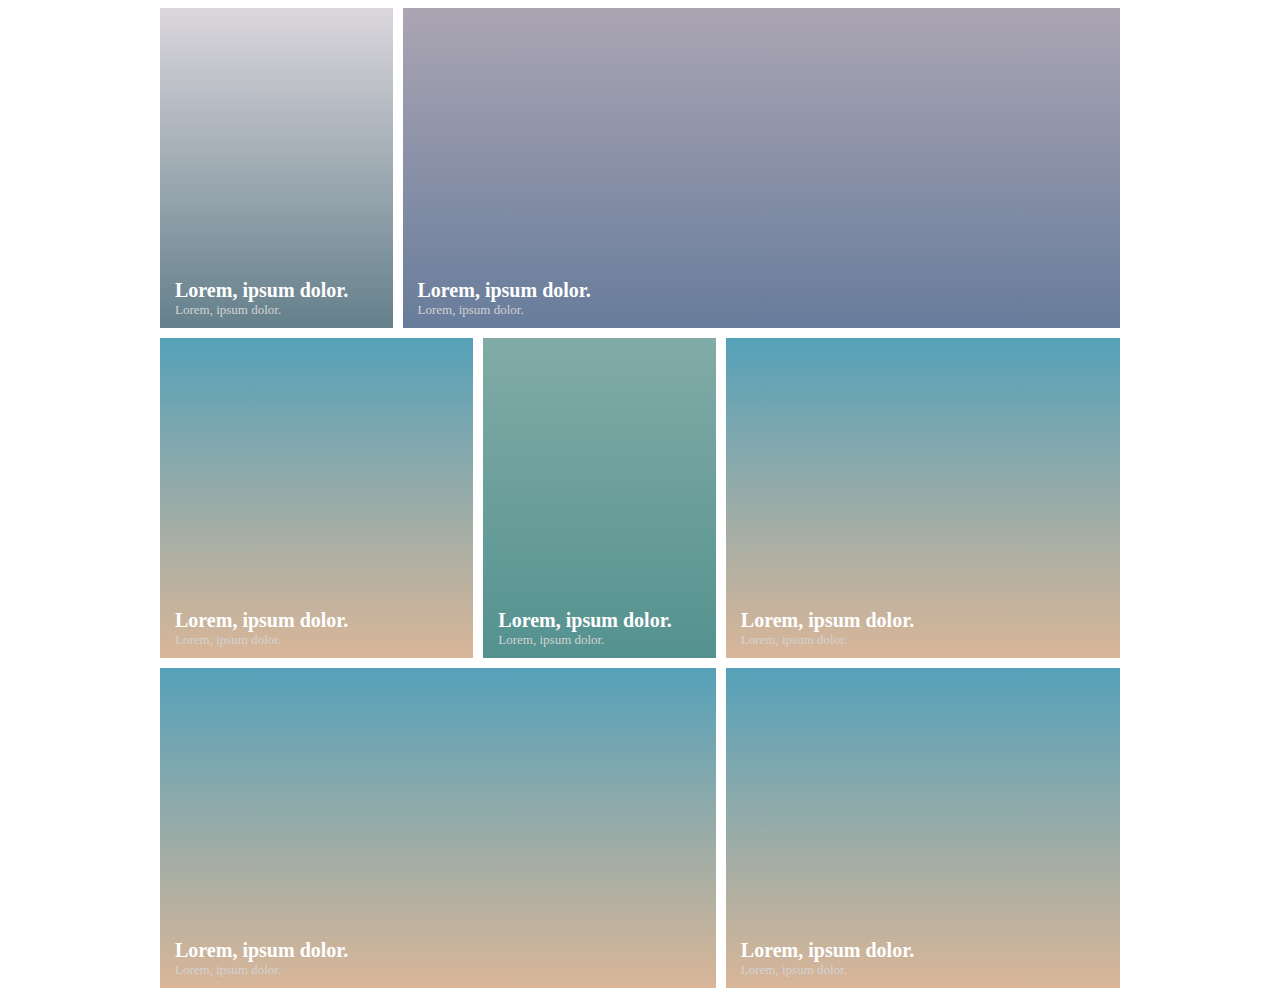
<file: 01/index.html>
<!DOCTYPE html>
<html lang="en">
<head>
    <meta charset="UTF-8">
    <meta name="viewport" content="width=device-width, initial-scale=1.0">
    <meta http-equiv="X-UA-Compatible" content="ie=edge">
    <link rel="stylesheet" href="style.css">
    <title>Document</title>
</head>
<body>
    <div id="container">
        <div class="sogol1">
            <div class="text">
                <h2>Lorem, ipsum dolor.</h2>
                <p>Lorem, ipsum dolor.</p>
            </div>
        </div>
        <div class="sogol2">
            <div class="text">
                <h2>Lorem, ipsum dolor.</h2>
                <p>Lorem, ipsum dolor.</p>
            </div>
        </div>
        <div class="sogol3">
            <div class="text">
                <h2>Lorem, ipsum dolor.</h2>
                <p>Lorem, ipsum dolor.</p>
            </div>
        </div>
        <div class="sogol4">
            <div class="text">
                <h2>Lorem, ipsum dolor.</h2>
                <p>Lorem, ipsum dolor.</p>
            </div>
        </div>
        <div class="sogol5">
            <div class="text">
                <h2>Lorem, ipsum dolor.</h2>
                <p>Lorem, ipsum dolor.</p>
            </div>
        </div>
        <div class="sogol6">
            <div class="text">
                <h2>Lorem, ipsum dolor.</h2>
                <p>Lorem, ipsum dolor.</p>
            </div>
        </div>
        <div class="sogol7">
            <div class="text">
                <h2>Lorem, ipsum dolor.</h2>
                <p>Lorem, ipsum dolor.</p>
            </div>
        </div>
    </div>
</body>
</html>
</file>
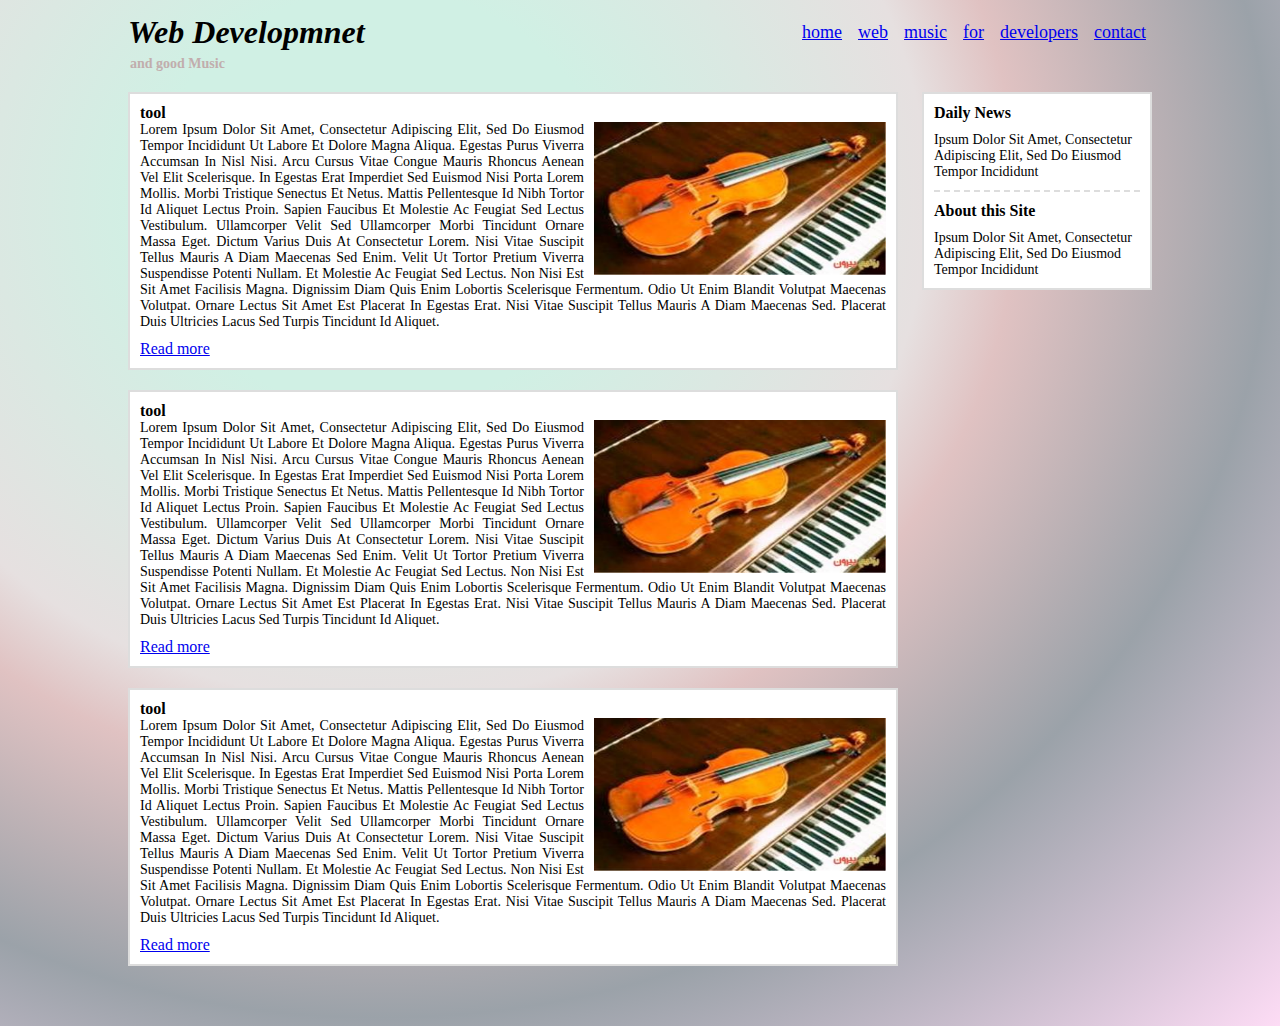
<file: 02/index.html>
<!doctype html>
<html>
<head>
<meta charset="utf-8">
<title>Untitled Document</title>
<link rel="stylesheet" href="style.css">
</head>
<body>
	<main class="main">
		<header id="header">
			<div class="title">
				<h1>Web Developmnet</h1>
				<h2>and good Music</h2>
			</div>
			<nav id="menu">
				<ul>
					<li><a href="#">home</a></li>
					<li><a href="#">web</a></li>
					<li><a href="#">music</a></li>
					<li><a href="#">for</a></li>
					<li><a href="#">developers</a></li>
					<li><a href="#">contact</a></li>
				</ul>
			</nav>
		</header>
		<section id="website">
			<div class="content">
				<article class="post">
					<h2>tool</h2>
					<img src="img/img1.jfif">
					<div class="matn">
					Lorem ipsum dolor sit amet, consectetur adipiscing elit, sed do eiusmod tempor incididunt ut labore et dolore magna aliqua. Egestas purus viverra accumsan in nisl nisi. Arcu cursus vitae congue mauris rhoncus aenean vel elit scelerisque. In egestas erat imperdiet sed euismod nisi porta lorem mollis. Morbi tristique senectus et netus. Mattis pellentesque id nibh tortor id aliquet lectus proin. Sapien faucibus et molestie ac feugiat sed lectus vestibulum. Ullamcorper velit sed ullamcorper morbi tincidunt ornare massa eget. Dictum varius duis at consectetur lorem. Nisi vitae suscipit tellus mauris a diam maecenas sed enim. Velit ut tortor pretium viverra suspendisse potenti nullam. Et molestie ac feugiat sed lectus. Non nisi est sit amet facilisis magna. Dignissim diam quis enim lobortis scelerisque fermentum. Odio ut enim blandit volutpat maecenas volutpat. Ornare lectus sit amet est placerat in egestas erat. Nisi vitae suscipit tellus mauris a diam maecenas sed. Placerat duis ultricies lacus sed turpis tincidunt id aliquet. 
					</div>
					<a class="remeber" href="#">Read more</a>
				</article>
				<article class="post">
					<h2>tool</h2>
					<img src="img/img1.jfif">
					<div class="matn">
					Lorem ipsum dolor sit amet, consectetur adipiscing elit, sed do eiusmod tempor incididunt ut labore et dolore magna aliqua. Egestas purus viverra accumsan in nisl nisi. Arcu cursus vitae congue mauris rhoncus aenean vel elit scelerisque. In egestas erat imperdiet sed euismod nisi porta lorem mollis. Morbi tristique senectus et netus. Mattis pellentesque id nibh tortor id aliquet lectus proin. Sapien faucibus et molestie ac feugiat sed lectus vestibulum. Ullamcorper velit sed ullamcorper morbi tincidunt ornare massa eget. Dictum varius duis at consectetur lorem. Nisi vitae suscipit tellus mauris a diam maecenas sed enim. Velit ut tortor pretium viverra suspendisse potenti nullam. Et molestie ac feugiat sed lectus. Non nisi est sit amet facilisis magna. Dignissim diam quis enim lobortis scelerisque fermentum. Odio ut enim blandit volutpat maecenas volutpat. Ornare lectus sit amet est placerat in egestas erat. Nisi vitae suscipit tellus mauris a diam maecenas sed. Placerat duis ultricies lacus sed turpis tincidunt id aliquet. 
					</div>
					<a class="remeber" href="#">Read more</a>
				</article>
				<article class="post">
					<h2>tool</h2>
					<img src="img/img1.jfif">
					<div class="matn">
					Lorem ipsum dolor sit amet, consectetur adipiscing elit, sed do eiusmod tempor incididunt ut labore et dolore magna aliqua. Egestas purus viverra accumsan in nisl nisi. Arcu cursus vitae congue mauris rhoncus aenean vel elit scelerisque. In egestas erat imperdiet sed euismod nisi porta lorem mollis. Morbi tristique senectus et netus. Mattis pellentesque id nibh tortor id aliquet lectus proin. Sapien faucibus et molestie ac feugiat sed lectus vestibulum. Ullamcorper velit sed ullamcorper morbi tincidunt ornare massa eget. Dictum varius duis at consectetur lorem. Nisi vitae suscipit tellus mauris a diam maecenas sed enim. Velit ut tortor pretium viverra suspendisse potenti nullam. Et molestie ac feugiat sed lectus. Non nisi est sit amet facilisis magna. Dignissim diam quis enim lobortis scelerisque fermentum. Odio ut enim blandit volutpat maecenas volutpat. Ornare lectus sit amet est placerat in egestas erat. Nisi vitae suscipit tellus mauris a diam maecenas sed. Placerat duis ultricies lacus sed turpis tincidunt id aliquet. 
					</div>
					<a class="remeber" href="#">Read more</a>
				</article>
			</div>
			<div class="sidebar">
				<aside class="side">
					<h2>Daily News</h2>
					<p>Ipsum Dolor Sit Amet, Consectetur Adipiscing Elit, Sed Do Eiusmod Tempor Incididunt</p>
				</aside>
				<aside class="side">
					<h2>About this Site</h2>
					<p>Ipsum Dolor Sit Amet, Consectetur Adipiscing Elit, Sed Do Eiusmod Tempor Incididunt</p>
				</aside>
			</div>
		</section>
	</main>
</body>
</html>
</file>
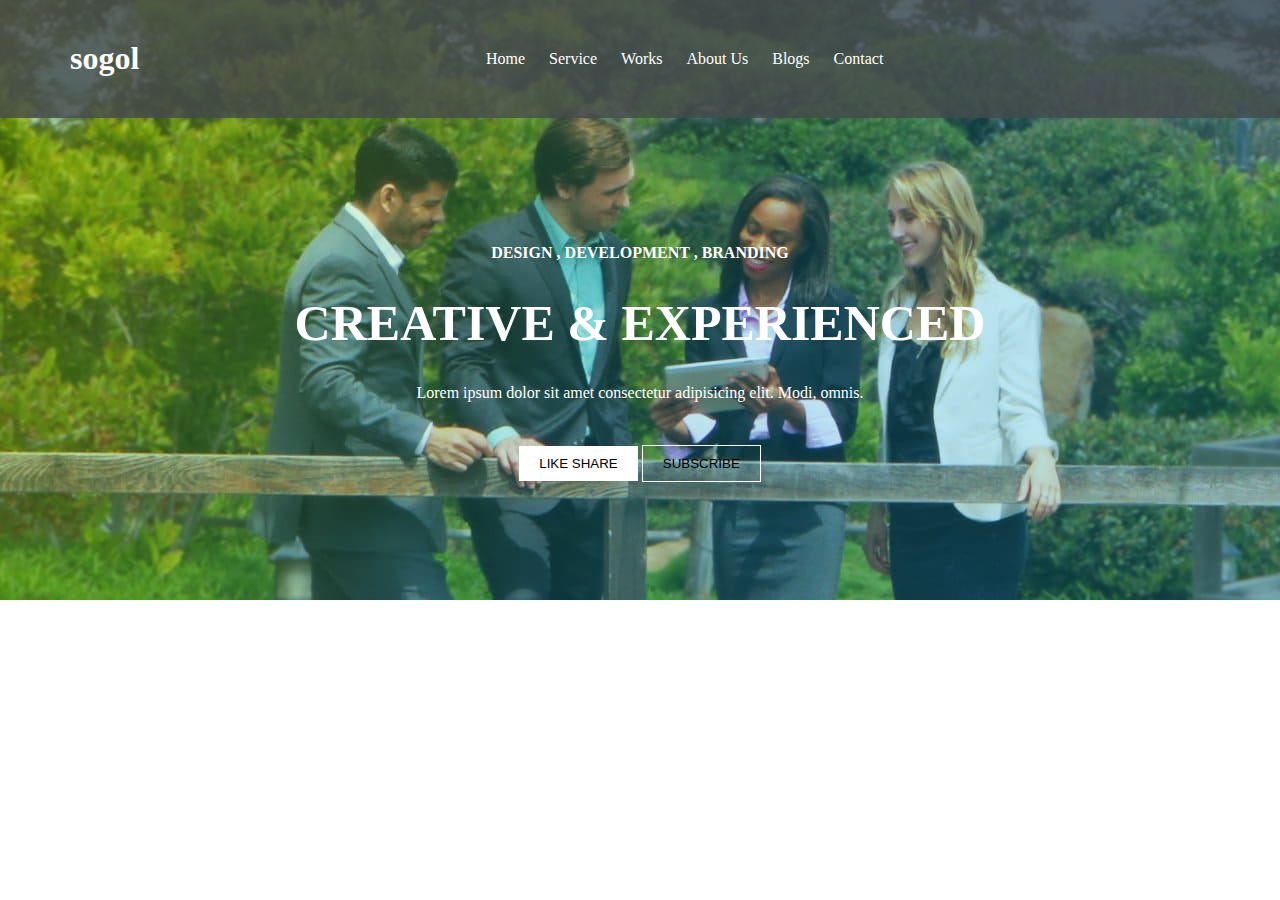
<file: 03/index.html>
<!DOCTYPE html>
<html lang="en">
<head>
    <meta charset="UTF-8">
    <meta name="viewport" content="width=device-width, initial-scale=1.0">
    <meta http-equiv="X-UA-Compatible" content="ie=edge">
    <link rel="stylesheet" href="./style.css">
    <!-- Latest compiled and minified CSS
    <link rel="stylesheet" href="https://maxcdn.bootstrapcdn.com/bootstrap/3.4.0/css/bootstrap.min.css">
    jQuery library
    <script src="https://ajax.googleapis.com/ajax/libs/jquery/3.3.1/jquery.min.js"></script>
    Latest compiled JavaScript
    <script src="https://maxcdn.bootstrapcdn.com/bootstrap/3.4.0/js/bootstrap.min.js"></script> 
    <title>Document</title> -->
</head>
<body>
    <header>
        <div class="container">
            <div class="bg">
                <div class="brand">
                    <h1>sogol</h1>
                </div>
                <nav>
                    <ul>
                        <li><a href="#">Home</a></li>
                        <li><a href="#">Service</a></li>
                        <li><a href="#">Works</a></li>
                        <li><a href="#">About Us</a></li>
                        <li><a href="#">Blogs</a></li>
                        <li><a href="#">Contact</a></li>
                    </ul>
                </nav>
            </div>
        </div>
        <div class="main">
            <strong>DESIGN , DEVELOPMENT , BRANDING</strong>
            <h1>CREATIVE & EXPERIENCED</h1>
            <p>Lorem ipsum dolor sit amet consectetur adipisicing elit. Modi, omnis.</p>
            <button class="left"><a href="#">LIKE SHARE</a></button>
            <button class="right"><a href="#">SUBSCRIBE</a></button>
        </div>
    </header>
</body>
</html>
</file>
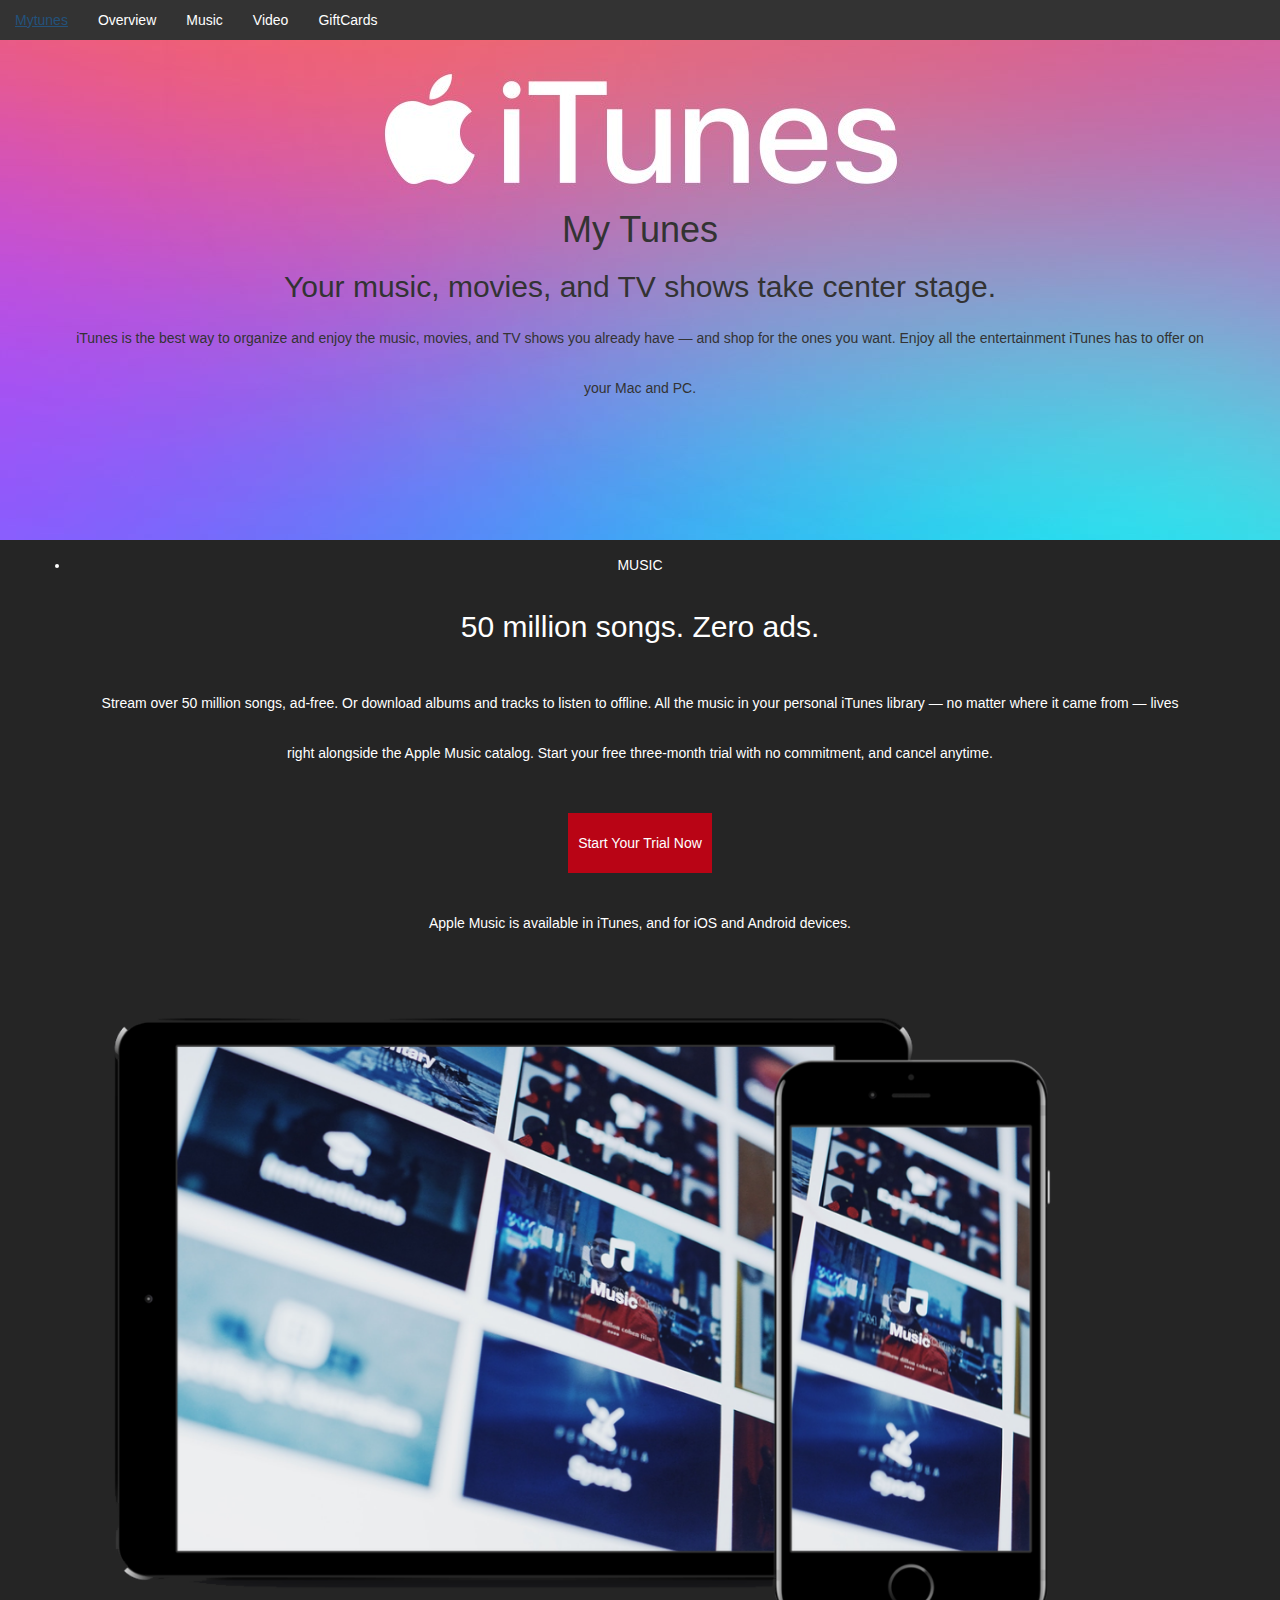
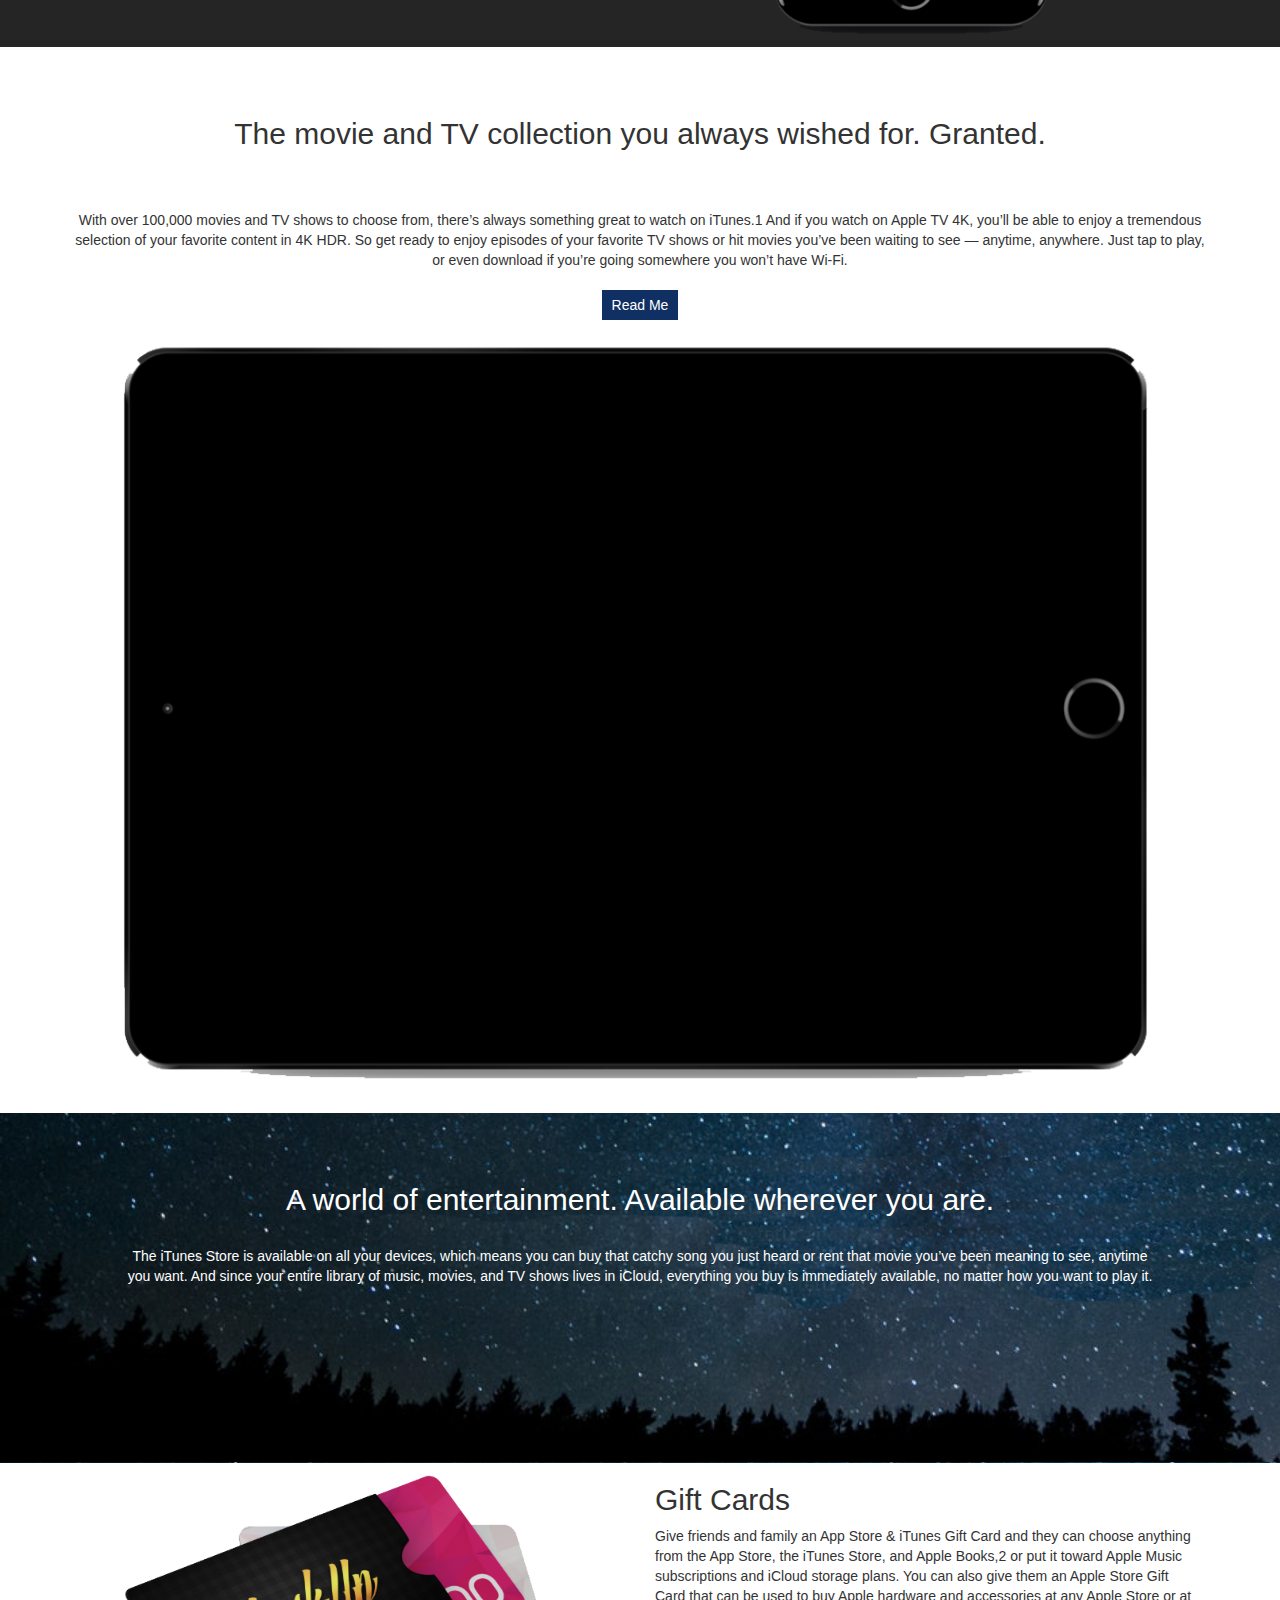
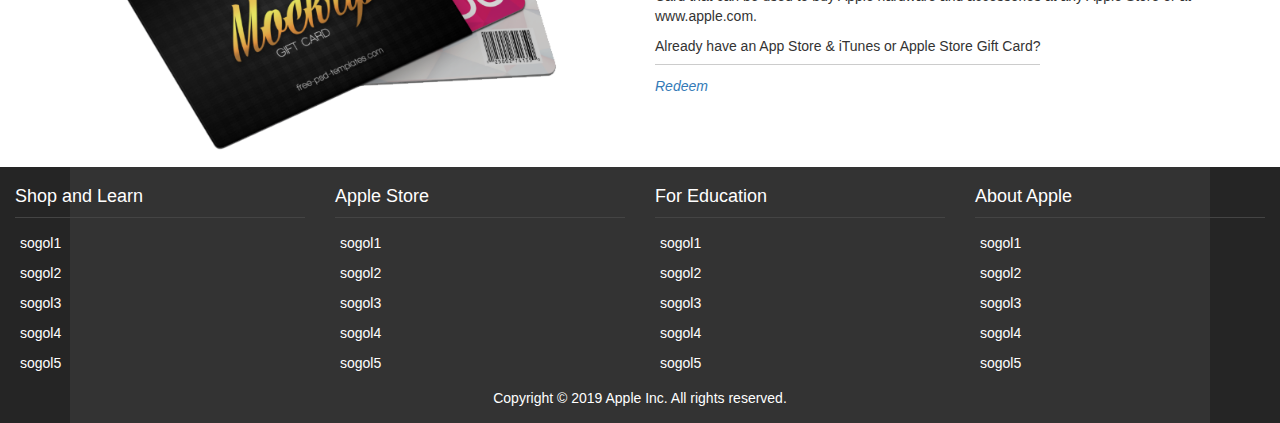
<file: 04/index.html>
<!DOCTYPE html>
<html lang="en">
<head>
    <meta charset="UTF-8">
    <meta name="viewport" content="width=device-width, initial-scale=1.0">
    <meta http-equiv="X-UA-Compatible" content="ie=edge">
    <link rel="stylesheet" href="https://use.fontawesome.com/releases/v5.7.2/css/all.css" integrity="sha384-fnmOCqbTlWIlj8LyTjo7mOUStjsKC4pOpQbqyi7RrhN7udi9RwhKkMHpvLbHG9Sr" crossorigin="anonymous">
    <link rel="stylesheet" href="./style.css">
     <!-- Latest compiled and minified CSS -->
    <link rel="stylesheet" href="https://maxcdn.bootstrapcdn.com/bootstrap/3.4.0/css/bootstrap.min.css">
    <!-- jQuery library -->
    <script src="https://ajax.googleapis.com/ajax/libs/jquery/3.3.1/jquery.min.js"></script>
    <!-- Latest compiled JavaScript -->
    <script src="https://maxcdn.bootstrapcdn.com/bootstrap/3.4.0/js/bootstrap.min.js"></script> 
    <title>Document</title>
</head>
<body>
    <header>
        <nav>
            <ul class="resnavmenu">
                <li><a href="#">Mytunes</a></li>
                <li><a href="#">Overview</a></li>
                <li><a href="#">Music</a></li>
                <li><a href="#">Video</a></li>
                <li><a href="#">GiftCards</a></li>
            </ul>
        </nav>
        <div class="head">
            <div class="container">
                <h1>My Tunes</h1>
                <h2>Your music, movies, and TV shows take center stage.</h2>
                <p>iTunes is the best way to organize and enjoy the music, movies, and TV shows you already have — and shop for the ones you want. Enjoy all the entertainment iTunes has to offer on your Mac and PC.</p>
            </div>
        </div>
    </header>
    <main>
        <section>
            <div class="music">
                <div class="container">
                    <li class="fas fa-music">MUSIC</li>
                    <h2>50 million songs. Zero ads.</h2>
                    <p>Stream over 50 million songs, ad-free. Or download albums and tracks to listen to offline. All the music in your personal iTunes library — no matter where it came from — lives right alongside the Apple Music catalog. Start your free three-month trial with no commitment, and cancel anytime.</p>
                    <button>Start Your Trial Now</button>
                    <p>Apple Music is available in iTunes, and for iOS and Android devices.</p>
                    <img class="img-responsive" src="./images/b.png" alt="apple"/>
                </div>
            </div>
        </section>
        <section>
            <div class="movie">
                <div class="container">
                    <h2>The movie and TV collection you always wished for. Granted.</h2>
                    <p>With over 100,000 movies and TV shows to choose from, there’s always something great to watch on iTunes.1 And if you watch on Apple TV 4K, you’ll be able to enjoy a tremendous selection of your favorite content in 4K HDR. So get ready to enjoy episodes of your favorite TV shows or hit movies you’ve been waiting to see — anytime, anywhere. Just tap to play, or even download if you’re going somewhere you won’t have Wi-Fi.</p>
                    <button>Read Me</button>
                    <img  class="img-responsive" src="./images/c.png" alt="apple"/>
                </div>
            </div>
        </section>
        <section>
            <div class="world">
               <div class="container">
                <h2>A world of entertainment. Available wherever you are.</h2>
                <p>The iTunes Store is available on all your devices, which means you can buy that catchy song you just heard or rent that movie you’ve been meaning to see, anytime you want. And since your entire library of music, movies, and TV shows lives in iCloud, everything you buy is immediately available, no matter how you want to play it.</p>
               </div>
            </div>
        </section>
        <section>
            <div class="cart">
                <div class="container">
                    <div class="col-sm-6">
                        <img src="./images/e.png" alt="cart" style="width: 90%;"/>
                    </div>
                    <div class="col-sm-6">
                        <h2>Gift Cards</h2>
                        <p>Give friends and family an App Store & iTunes Gift Card and they can choose anything from the App Store, the iTunes Store, and Apple Books,2 or put it toward Apple Music subscriptions and iCloud storage plans. You can also give them an Apple Store Gift Card that can be used to buy Apple hardware and accessories at any Apple Store or at www.apple.com.</p>
                        <span>Already have an App Store & iTunes or Apple Store Gift Card?</span><br><br>
                        <i class="fas fa-angle-right"><a href="#">Redeem</a></i>
                    </div>
                </div>
            </div>
        </section>
    </main>
    <footer class="footer">
        <div class="raw">
                <div class="col-sm-3">
                        <h4>Shop and Learn</h4>
                        <ul>
                            <li><a href="#">sogol1</a></li>
                            <li><a href="#">sogol2</a></li>
                            <li><a href="#">sogol3</a></li>
                            <li><a href="#">sogol4</a></li>
                            <li><a href="#">sogol5</a></li>
                        </ul>
                    </div>
                    <div class="col-sm-3">
                        <h4>Apple Store</h4>
                        <ul>
                            <li><a href="#">sogol1</a></li>
                            <li><a href="#">sogol2</a></li>
                            <li><a href="#">sogol3</a></li>
                            <li><a href="#">sogol4</a></li>
                            <li><a href="#">sogol5</a></li>
                        </ul>
                    </div>
                    <div class="col-sm-3">
                        <h4>For Education</h4>
                        <ul>
                            <li><a href="#">sogol1</a></li>
                            <li><a href="#">sogol2</a></li>
                            <li><a href="#">sogol3</a></li>
                            <li><a href="#">sogol4</a></li>
                            <li><a href="#">sogol5</a></li>
                        </ul>
                    </div>
                    <div class="col-sm-3">
                        <h4>About Apple</h4>
                        <ul>
                            <li><a href="#">sogol1</a></li>
                            <li><a href="#">sogol2</a></li>
                            <li><a href="#">sogol3</a></li>
                            <li><a href="#">sogol4</a></li>
                            <li><a href="#">sogol5</a></li>
                        </ul>
                    </div>
                    
        </div>
        <div class="container">
                <div class="copyright">
                    <span>Copyright © 2019 Apple Inc. All rights reserved.</span>
                </div>
        </div>
        
        
    </footer>
</body>
</html>
</file>
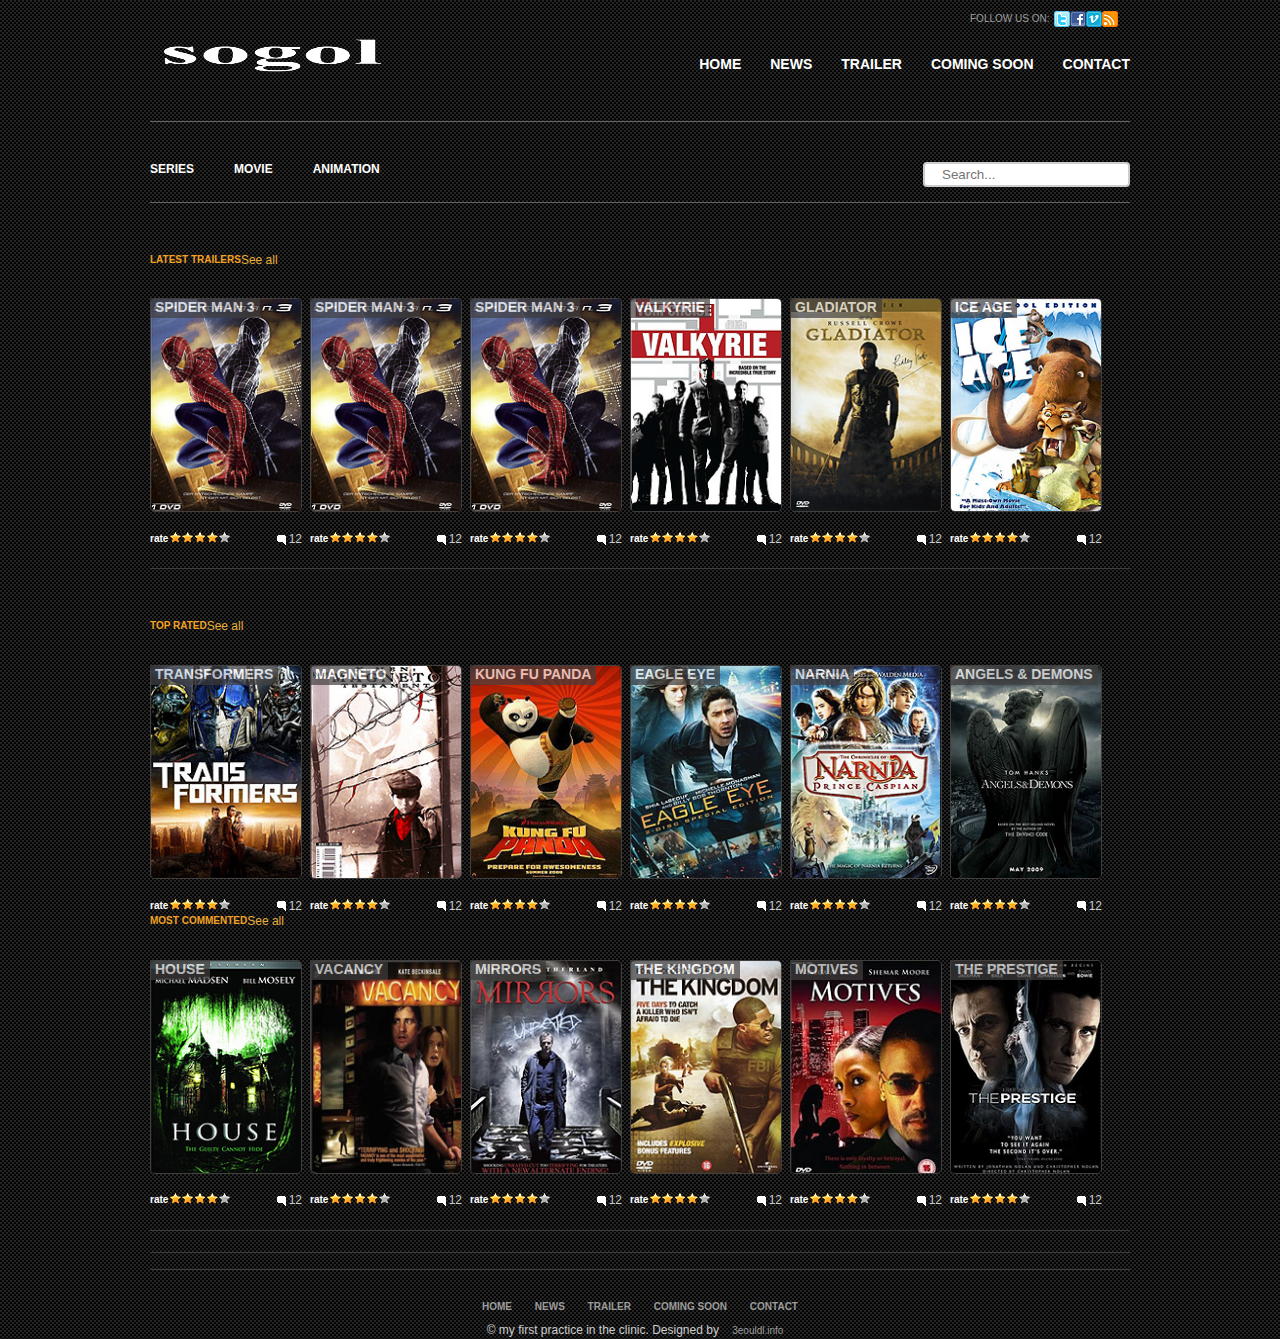
<file: another-practice/index.html>
<!DOCTYPE html>
<html lang="en" dir="ltr">
<head>
	<title>Design By sogol</title>
	<meta charset="utf-8">
	<link rel="stylesheet" href="css/style.css" type="text/css" media="all" />
	<meta name="viewport" content="width=device-width, initial-scale=1">
</head>
<body>
<!-- Shell -->
	<!-- Header -->
	<header id="header">
					<a href="http://3eouldl.info" target="_blank"><img class="fa-film" src="css/images/logo.png" alt="sogol"></a>
		<div class="social">
			<span>FOLLOW US ON:</span>
			<ul>
			    <li><a class="twitter" href="#">tw</a></li>
			    <li><a class="facebook" href="#">fb</a></li>
			    <li><a class="vimeo" href="#">vimeo</a></li>
			    <li><a class="rss" href="#">rss</a></li>
			</ul>
		</div>
		
		<!-- Navigation -->
		<nav id="navigation">
			<ul>
			    <li><a class="active" href="#">HOME</a></li>
			    <li><a href="#">NEWS</a></li>
			    <li><a href="#">TRAILER</a></li>
			    <li><a href="#">COMING SOON</a></li>
			    <li><a href="#">CONTACT</a></li>
			</ul>
		</nav>
		<!-- end Navigation -->
		
		<!-- Sub-menu -->
		<nav id="sub-navigation">
				<ul>
					<li><a href="#">SERIES</a></li>
					<li><a href="#">MOVIE</a></li>
					<li><a href="#">ANIMATION</a></li>
				</ul>
				<div id="search">
					<form>
					  <input type="text" name="search" placeholder="Search...">
					</form>
				</div>
			</nav>
		<!-- end Sub-Menu -->
		
	</header>
	<!-- end Header -->
	
	<!-- Main -->
	<main id="main">
		<!-- Content -->
		<article id="content">

			<!-- Box -->
			<section class="box">
				<div class="head">
					<h2>LATEST TRAILERS</h2>
					<p class="text-right"><a href="#">See all</a></p>
				</div>

				<!-- Movie -->
				<section class="movie">
						<div class="movie-image">
							<a href="#"><span class="play "><span class="name">SPIDER MAN 3</span></span><img src="css/images/movie3.jpg" alt="movie" /></a>
						</div>
						<div class="rating">
							<p>rate</p>
							<div class="stars">
								<div class="stars-in">
									
								</div>
							</div>
							<span class="comments">12</span>
						</div>
				</section>
				<!-- end Movie -->
				
				<!-- Movie -->
				<section class="movie">
						<div class="movie-image">
							<a href="#"><span class="play "><span class="name">SPIDER MAN 3</span></span><img src="css/images/movie3.jpg" alt="movie" /></a>
						</div>
						<div class="rating">
							<p>rate</p>
							<div class="stars">
								<div class="stars-in">
									
								</div>
							</div>
							<span class="comments">12</span>
						</div>
				</section>
				<!-- end Movie -->
				
				<!-- Movie -->
				<section class="movie">
					<div class="movie-image">
						<a href="#"><span class="play "><span class="name">SPIDER MAN 3</span></span><img src="css/images/movie3.jpg" alt="movie" /></a>
					</div>
					<div class="rating">
						<p>rate</p>
						<div class="stars">
							<div class="stars-in">
								
							</div>
						</div>
						<span class="comments">12</span>
					</div>
				</section>
				<!-- end Movie -->
				
				<!-- Movie -->
				<section class="movie">
					<div class="movie-image">
						<a href="#"><span class="play"><span class="name">VALKYRIE</span></span><img src="css/images/movie4.jpg" alt="movie" /></a>
					</div>
					<div class="rating">
						<p>rate</p>
						<div class="stars">
							<div class="stars-in">
								
							</div>
						</div>
						<span class="comments">12</span>
					</div>
				</section>
				<!-- end Movie -->
				
				<!-- Movie -->
				<section class="movie">
					<div class="movie-image">
						<a href="#"><span class="play"><span class="name">GLADIATOR</span></span><img src="css/images/movie5.jpg" alt="movie" /></a>
					</div>
					<div class="rating">
						<p>rate</p>
						<div class="stars">
							<div class="stars-in">
								
							</div>
						</div>
						<span class="comments">12</span>
					</div>
				</section>
				<!-- end Movie -->
				
				<!-- Movie -->
				<section class="movie last">
					<div class="movie-image">
						<a href="#"><span class="play"><span class="name">ICE AGE</span></span><img src="css/images/movie6.jpg" alt="movie" /></a>
					</div>
					<div class="rating">
						<p>rate</p>
						<div class="stars">
							<div class="stars-in">
								
							</div>
						</div>
						<span class="comments">12</span>
					</div>
				</section>
				<!-- end Movie -->
				<br>
			</section>
			<!-- end Box -->
			
			<!-- Box -->
			<section class="box">
				<div class="head">
					<h2>TOP RATED</h2>
					<p class="text-right"><a href="#">See all</a></p>
				</div>

				<!-- Movie -->
				<section class="movie">
					<div class="movie-image">
						<a href="#"><span class="play"><span class="name">TRANSFORMERS</span></span><img src="css/images/movie7.jpg" alt="movie" /></a>
					</div>	
					<div class="rating">
						<p>rate</p>
						<div class="stars">
							<div class="stars-in">
								
							</div>
						</div>
						<span class="comments">12</span>
					</div>
				</section>
				<!-- end Movie -->
				
				<!-- Movie -->
				<section class="movie">
					<div class="movie-image">
						<a href="#"><span class="play"><span class="name">MAGNETO</span></span><img src="css/images/movie8.jpg" alt="movie" /></a>
					</div>
					<div class="rating">
						<p>rate</p>
						<div class="stars">
							<div class="stars-in">
								
							</div>
						</div>
						<span class="comments">12</span>
					</div>
				</section>
				<!-- end Movie -->
				
				<!-- Movie -->
				<section class="movie">
					<div class="movie-image">
						<a href="#"><span class="play"><span class="name">KUNG FU PANDA</span></span><img src="css/images/movie9.jpg" alt="movie" /></a>
					</div>	
					<div class="rating">
						<p>rate</p>
						<div class="stars">
							<div class="stars-in">
								
							</div>
						</div>
						<span class="comments">12</span>
					</div>
				</section>
				<!-- end Movie -->
				
				<!-- Movie -->
				<section class="movie">
					<div class="movie-image">
						<a href="#"><span class="play"><span class="name">EAGLE EYE</span></span><img src="css/images/movie10.jpg" alt="movie" /></a>
					</div>
					<div class="rating">
						<p>rate</p>
						<div class="stars">
							<div class="stars-in">
								
							</div>
						</div>
						<span class="comments">12</span>
					</div>
				</section>
				<!-- end Movie -->
				
				<!-- Movie -->
				<section class="movie">
					<div class="movie-image">
						<a href="#"><span class="play"><span class="name">NARNIA</span></span><img src="css/images/movie11.jpg" alt="movie" /></a>
					</div>
					<div class="rating">
						<p>rate</p>
						<div class="stars">
							<div class="stars-in">
								
							</div>
						</div>
						<span class="comments">12</span>
					</div>
				</section>
				<!-- end Movie -->
				
				<!-- Movie -->
				<section class="movie last">
					<div class="movie-image">
						<a href="#"><span class="play"><span class="name">ANGELS &amp; DEMONS</span></span><img src="css/images/movie12.jpg" alt="movie" /></a>
					</div>	
					<div class="rating">
						<p>rate</p>
						<div class="stars">
							<div class="stars-in">
								
							</div>
						</div>
						<span class="comments">12</span>
					</div>
				</disectionv>
				<!-- end Movie -->
				<br>
			</section>
			<!-- end Box -->
			
			<!-- Box -->
			<section class="box">
				<div class="head">
					<h2>MOST COMMENTED</h2>
					<p class="text-right"><a href="#">See all</a></p>
				</div>

				<!-- Movie -->
				<section class="movie">
					<div class="movie-image">
						<a href="#"><span class="play"><span class="name">HOUSE</span></span><img src="css/images/movie13.jpg" alt="movie" /></a>
					</div>
					<div class="rating">
						<p>rate</p>
						<div class="stars">
							<div class="stars-in">
								
							</div>
						</div>
						<span class="comments">12</span>
					</div>
				</section>
				<!-- end Movie -->
				
				<!-- Movie -->
				<section class="movie">
					<div class="movie-image">
						<a href="#"><span class="play"><span class="name">VACANCY</span></span><img src="css/images/movie14.jpg" alt="movie" /></a>
					</div>	
					<div class="rating">
						<p>rate</p>
						<div class="stars">
							<div class="stars-in">
								
							</div>
						</div>
						<span class="comments">12</span>
					</div>
				</section>
				<!-- end Movie -->
				
				<!-- Movie -->
				<section class="movie">
					<div class="movie-image">
						<a href="#"><span class="play"><span class="name">MIRRORS</span></span><img src="css/images/movie15.jpg" alt="movie" /></a>
					</div>	
					<div class="rating">
						<p>rate</p>
						<div class="stars">
							<div class="stars-in">
								
							</div>
						</div>
						<span class="comments">12</span>
					</div>
				</section>
				<!-- end Movie -->
				
				<!-- Movie -->
				<section class="movie">
					<div class="movie-image">
						<a href="#"><span class="play"><span class="name">THE KINGDOM</span></span><img src="css/images/movie16.jpg" alt="movie" /></a>
					</div>	
					<div class="rating">
						<p>rate</p>
						<div class="stars">
							<div class="stars-in">
								
							</div>
						</div>
						<span class="comments">12</span>
					</div>
				</section>
				<!-- end Movie -->
				
				<!-- Movie -->
				<section class="movie">
					<div class="movie-image">
						<a href="#"><span class="play"><span class="name">MOTIVES</span></span><img src="css/images/movie17.jpg" alt="movie" /></a>
					</div>	
					<div class="rating">
						<p>rate</p>
						<div class="stars">
							<div class="stars-in">
								
							</div>
						</div>
						<span class="comments">12</span>
					</div>
				</section>
				<!-- end Movie -->
				
				<!-- Movie -->
 				<section class="movie last">
 					<div class="movie-image">
						<a href="#"><span class="play"><span class="name">THE PRESTIGE</span></span><img src="css/images/movie18.jpg" alt="movie" /></a>
					</div>	
					<div class="rating">
						<p>rate</p>
						<div class="stars">
							<div class="stars-in">
								
							</div>
						</div>
						<span class="comments">12</span>
					</div>
 				</section>
				<!-- end Movie -->
				<br>
			</section>
			<!-- end Box -->
			
		</article>
		<!-- end Content -->

		<br>
	</main>
	<!-- end Main -->
	<br>
	<!-- Footer -->
	<footer id="footer">
		<h4>
			<a href="#">HOME</a>
			<a href="#">NEWS</a>
			<a href="#">TRAILER</a>
			<a href="#">COMING SOON</a>
			<a href="#">CONTACT </a>
		</h4>
		<p> &copy; my first practice in the clinic.  Designed by <a href="3eouldl.info" target="_blank" title="seouldl">3eouldl.info</a></p>
	</footer>
	<!-- end Footer -->
<!-- end Shell -->
</body>
</html>
</file>
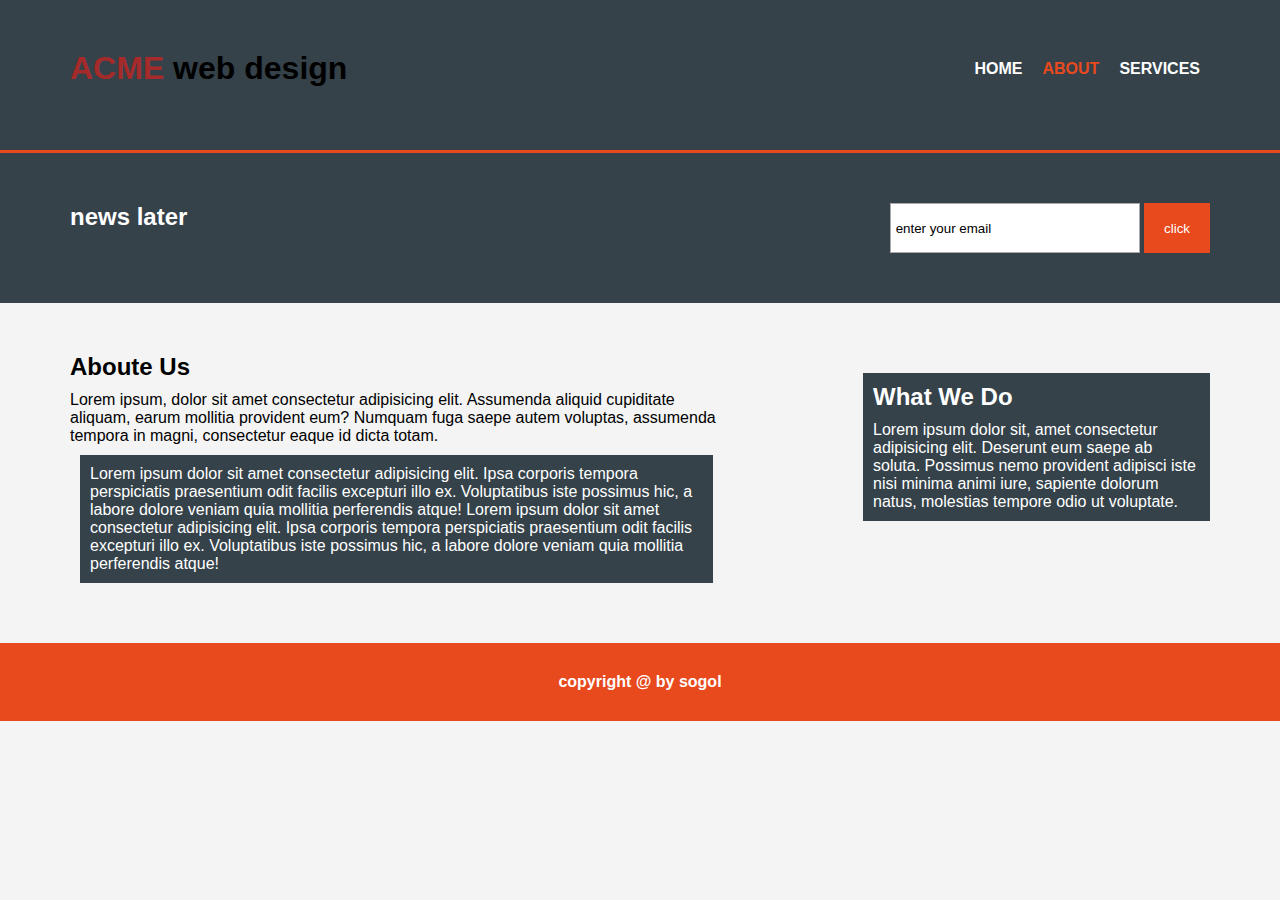
<file: about.html>
<!DOCTYPE html>
<html lang="en">
<head>
    <meta charset="UTF-8">
    <meta name="viewport" content="width=device-width, initial-scale=1.0">
    <meta http-equiv="X-UA-Compatible" content="ie=edge">
    <link rel="stylesheet" href="./files/css/style.css">
    <title>ABOUT</title>
</head>
<body>
    <header>
		<div class="contanior">
			<h1><span>ACME</span> web design</h1>
			<nav>
				<ul>
					<li><a href="index.html" alt="">HOME</a></li>
					<li><a href="about.html" alt="" id="about">ABOUT</a></li>
					<li><a href="services.html" alt="">SERVICES</a></li>
				</ul>
			</nav>
		</div>
    </header>
    <section id="newslatter">
		<div class="contanior">
			<div class="newslatter">
				<h2>news later</h2>
				<form action="">
					<input type="email" value="enter your email">
					<input type="button" value="click">
				</form>
			</div>
		</divs>
    </section>
    <section class="about">
        <div class="contanior">
            <div class="test1">
            <h2>Aboute Us</h2>
            <p>Lorem ipsum, dolor sit amet consectetur adipisicing elit. Assumenda aliquid cupiditate aliquam, earum mollitia provident eum? Numquam fuga saepe autem voluptas, assumenda tempora in magni, consectetur eaque id dicta totam.</p>
            <div class="pbg">
                <p>Lorem ipsum dolor sit amet consectetur adipisicing elit. Ipsa corporis tempora perspiciatis praesentium odit facilis excepturi illo ex. Voluptatibus iste possimus hic, a labore dolore veniam quia mollitia perferendis atque! Lorem ipsum dolor sit amet consectetur adipisicing elit. Ipsa corporis tempora perspiciatis praesentium odit facilis excepturi illo ex. Voluptatibus iste possimus hic, a labore dolore veniam quia mollitia perferendis atque!</p>
            </div>
            </div>
        </div>
        <aside id="aside">
                <div class="">
                    <h2 class="wwd">What We Do</h2>
                    <p>Lorem ipsum dolor sit, amet consectetur adipisicing elit. Deserunt eum saepe ab soluta. Possimus nemo provident adipisci iste nisi minima animi iure, sapiente dolorum natus, molestias tempore odio ut voluptate.</p>
                </div>
        </aside>
    </section>
    <footer>
		<h4>copyright @ by sogol</h4>
	</footer>
</body>
</html>
</file>
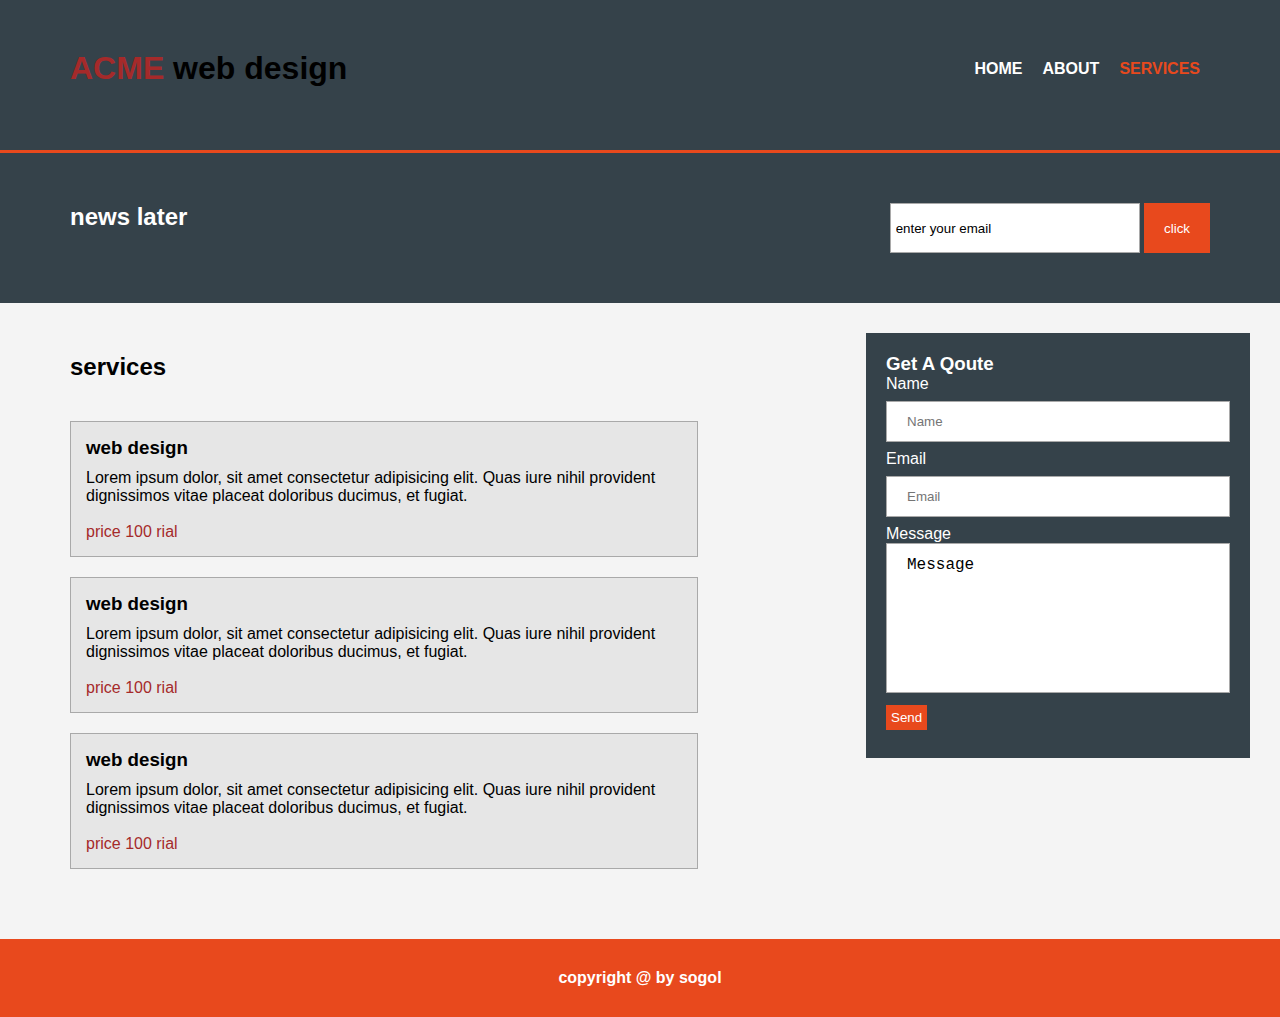
<file: services.html>
<!DOCTYPE html>
<html lang="en">
<head>
    <meta charset="UTF-8">
    <meta name="viewport" content="width=device-width, initial-scale=1.0">
    <meta http-equiv="X-UA-Compatible" content="ie=edge">
    <link rel="stylesheet" href="./files/css/style.css">
    <title>services</title>
</head>
<body>
    <header>
		<div class="contanior">
			<h1><span>ACME</span> web design</h1>
			<nav>
				<ul>
					<li><a href="index.html" alt="">HOME</a></li>
					<li><a href="about.html" alt="">ABOUT</a></li>
					<li><a href="services.html" alt="" id="services">SERVICES</a></li>
				</ul>
			</nav>
		</div>
    </header>
    <section id="newslatter">
		<div class="contanior">
			<div class="newslatter">
				<h2>news later</h2>
				<form action="">
					<input type="email" value="enter your email">
					<input type="button" value="click">
				</form>
			</div>
		</divs>
    </section>
    <main class="servmain">
        <div class="contanior">
            <h2>services</h2>
            <section class="secright">
                <article class="servart">
                    <h3>web design</h3>
                    <p>Lorem ipsum dolor, sit amet consectetur adipisicing elit. Quas iure nihil provident dignissimos vitae placeat doloribus ducimus, et fugiat.</p>
                    <br>
                    <span>price 100 rial</span>
                </article>
                <article class="servart">
                    <h3>web design</h3>
                    <p>Lorem ipsum dolor, sit amet consectetur adipisicing elit. Quas iure nihil provident dignissimos vitae placeat doloribus ducimus, et fugiat.</p>
                    <br>
                    <span>price 100 rial</span>
                </article>
                <article class="servart">
                    <h3>web design</h3>
                    <p>Lorem ipsum dolor, sit amet consectetur adipisicing elit. Quas iure nihil provident dignissimos vitae placeat doloribus ducimus, et fugiat.</p>
                    <br>
                    <span>price 100 rial</span>
                </article>
            </section>
        </div>
    </main>
    <aside id="servaside">
        <div class="sidehead">
            <h3>Get A Qoute</h3>
        <div class="serside">
            <form action="/action_page.php">
                <label for="Name">Name</label>
                <input type="text" id="name" name="name" placeholder="Name">
                <label for="Email">Email</label>
                <input type="text" id="email" name="email" placeholder="Email">
                <label for="Message">Message</label>
                <textarea>Message</textarea>
                <input type="submit" value="Send">
            </form>
        </div>
        </div>
    </aside>
    <footer id="footer">
        <h4>copyright @ by sogol</h4>
	</footer>
</body>
</html>
</file>
<file: 01/style.css>
#container {
    max-width: 960px;
    margin: 0 auto;
    display: grid;
    grid-template-columns: repeat(12, 1fr);
    grid-auto-rows: minmax(100px, auto);
    grid-gap: 10px;
}
#container h2 {
    justify-self: start;
    align-self: end;
    color: #fff;
    padding-left: 5px;
}
#container p {
    justify-self: start;
    align-self: end;
    color: lightgrey;
    padding-left: 5px;
}
[class*="sogol"] {
    display: flex;
    flex-direction: column;
    justify-content: flex-end;
    padding: 10px;
}
h2,p {
    margin: 0;
}
h2 {
    font-size: 20px;
}
p {
    font-size: 13px;
}
.sogol1 {
    background-image: linear-gradient(0deg, #64808b, #dbd6dc);
    grid-column: 1 / 4;
    grid-row: 1 / 4;
}
.sogol2 {
    background-image: linear-gradient(0deg, #677c9b, #aba5b3);
    grid-column: 4 / 13;
    grid-row: 1 / 4;
}
.sogol3 {
    background-image: linear-gradient(0deg, #d9b698, #55a1b9);
    grid-column: 1 / 5;
    grid-row: 4 / 7;
}
.sogol4 {
    background-image: linear-gradient(0deg, #54928f, #82aba7);
    grid-column: 5 / 8;
    grid-row: 4 / 7;
}
.sogol5 {
    background-image: linear-gradient(0deg, #d9b698, #55a1b9);
    grid-column: 8 / 13;
    grid-row: 4 / 7;
}
.sogol6 {
    background-image: linear-gradient(0deg, #d9b698, #55a1b9);
    grid-column: 1 / 8;
    grid-row: 7 / 10;
}
.sogol7 {
    background-image: linear-gradient(0deg, #d9b698, #55a1b9);
    grid-column: 8 / 13;
    grid-row: 7 / 10;
}
</file>
<file: 02/style.css>
* {
	margin: 0;
	padding: 0;
	box-sizing: border-box;
	border: 0
}
body {
	font-family: tahoma;
	background: -webkit-radial-gradient(380px 200px,rgb(208, 240, 228) 18%,rgb(230, 224, 224) 43%,rgb(224, 194, 194) 50%,rgb(155, 162, 169) 70%,rgb(253, 220, 245) 100%);
}
.main {
	width: 1024px;
	margin: auto;
}
.title {
	margin-top: 14px;
	float: left;
}
#header {
	width: 100%;
	float: right;
}
.title h1 {
	font-style: italic;
}
.title h2 {
	font-size: 14px;
    color: #c1adad;
    margin: 5px 2px 0;
}
nav#menu {
	display: flex;
    float: right;
    margin: 16px 0;
}
nav#menu ul li {
	display: inline-block;
	list-style: none;
}
nav#menu ul li a {
	padding: 6px;
    display: block;
    font-size: 18px;
}
nav#menu ul li a:hover {
	color: #D41414;
}
#website {
	width: 100%;
	float: right;
	margin-top: 20px;
	margin-bottom: 40px;
}
.content {
	width: 770px;
	float: left;
}
article.post {
	width: 100%;
	border: 2px solid #ddd;
	padding: 10px;
	background-color: #fff;
	margin-bottom: 20px;
}
article.post h2 {
	font-size: 16px;
}
article.post img {
	float: right;
    padding-left: 10px;
    width: 302px;
    height: 153px;
}
article.post .matn {
	font-size: 14px;
    text-align: justify;
    text-transform: capitalize;
}
.remeber {
	margin-top: 10px;
	display: inline-block;
}
.sidebar {
	width: 230px;
    float: right;
    background-color: #fff;
    border: 2px solid #ddd;
    padding: 0px 10px;
}
aside.side {
	border-bottom: 2px dashed #ddd;
}
aside.side h2 {
	font-size: 16px;
	padding: 10px 0px;
}
aside.side p {
	margin-bottom: 10px;
	font-size: 14px;
}

aside.side:last-child {
	border-bottom: 0;
}
</file>
<file: 03/style.css>
* {
    border: 0;
    padding: 0;
    margin: 0;
    box-sizing: border-box;
}
header {
    background: url('./images/a.jpg') no-repeat;
    z-index: 1;
    height: 600px;
}
button a {
    text-decoration: none;
    color: #000;
    padding: 10px 20px;
    display: block;
}
.bg {
    background-color: #46494ccc;
    z-index: 2;
}
.brand {
    color: #fff;
    float: left;
    padding-left: 70px;
    padding-top: 40px;
}
nav ul {
    list-style: none;
    text-align: center;
    padding: 50px;
}
nav ul li {
    display: inline;
}
nav a {
    color: #fff;
    text-decoration: none;
    padding: 15px 10px;
}
nav a:hover{
    color: #ffa500;
}
.main {
    text-align: center;
    color: #fff;
    line-height: 70px;
    padding-top: 100px;
}
.main h1 {
    font-size: 50px;
}
.left {
    background-color: #fff;
}
.left a:hover{
    background-color: #000;
    text-decoration: none;
    color: #fff;
}
.right {
    border: 1px solid #fff;
    background-color: rgba(0, 0, 0, 0);
}
.right a:hover {
    background-color: #fff;
    text-decoration: none;
}
</file>
<file: 04/style.css>
* {
    border: 0;
    padding: 0;
    margin: 0;
    box-sizing: border-box;
}
body{
    font-family: -apple-system, BlinkMacSystemFont, 'Segoe UI', Roboto, Oxygen, Ubuntu, Cantarell, 'Open Sans', 'Helvetica Neue', sans-serif;
    margin: 0 auto;
    width: 100%;
}
nav {
    background-color: #333333;
}
.resnavmenu {
    margin: 0;
}
.resnavmenu li {
    list-style: none;
    float: left;
}
.resnavmenu a {
    text-decoration: none;
    padding: 10px 15px;
    color: #fff;
    display: block;
}
.resnavmenu::after {
    display: block;
    content: '';
    clear: both;
}
.head {
    background: url('./images/a.jpg') 50% 50%;
    text-align: center;
    min-height: 500px;
    line-height: 50px;
    padding-top: 150px;
}
.music {
    background-color: #252525;
    color: #fff;
    /* min-height: 500px; */
    line-height: 50px;
    text-align: center;
}
.music button {
    padding: 5px 10px;
    color: #fff;
    background-color: #b90415;
}
.music p {
    padding: 25px;
}
.movie {
    text-align: center;
}
.movie h2 {
    padding: 50px 0;
}
.movie button {
    padding: 5px 10px;
    color: #fff;
    background-color: #103063;
    margin-top: 10px;
}
.world {
    text-align: center;
    background: url('./images/d.png') 0 -193px;
    color: #fff;
    min-height: 350px;
}
.world h2 {
    padding: 50px 0 20px;
}
.world p {
    padding: 0 50px;
}
.cart span {
    border-bottom: 1px solid #ccc;
    padding-bottom: 10px;
}
.footer {
    background-color: #252525;
    color: #fff;
}
.footer h4 {
    border-bottom: 1px solid #444444;
    padding: 10px 0;
}
.footer ul li {
    list-style: none;
    padding: 5px;
}
.footer a {
    text-decoration: none;
    color: #fff;
}
.footer a:hover{
    text-decoration: none;
    color: #444444;
}
.copyright {
    background-color: #333333;
    text-align: center;
    padding: 15px 0;
}
</file>
<file: another-practice/css/style.css>
* { margin: 0; padding: 0; outline:0; border: 0; box-sizing: border-box; }

/* global */
body {
    font-size: 12px;
    line-height: 1.3;
    font-family: Arial, Helvetica, Sans-Serif;
    color: #ccc;
    background: url('images/body-bg.gif');
    width:980px;
    margin:0 auto;
}
a { color: #e7b038; text-decoration: none; }
a:hover { color: tomato; }
textarea { overflow: auto; }
br {clear: both;}
h2 { font-size:10px; color:#f2a223; font-weight:bold; }
h3 { font-size:14px; color:#fff; font-weight:bold; }
h4 { font-size:14px; color:#f3b12b; font-weight:bold; }

/* navbar */
.fa-film { float:left; width:239px; height:49px; margin-top: 30px; }
.social { float:right; width:160px; padding-top:11px; }
.social span { float:left; display:inline; font-size:10px; color:#9f9f9f; line-height:16px; padding-right:5px; }
.social ul { list-style:none; }
.social ul li { float:left; display:inline; width:16px; padding-right:2px;  }
.social ul li a { float:left; display:inline; width:16px; height:16px; background:url('images/social.gif') no-repeat 0 0; font-size: 0; line-height: 0; text-indent: -4000px; }
.social ul li a.facebook { background-position:-18px 0; }
.social ul li a.vimeo { background-position:-36px 0; }
.social ul li a.rss { background-position:-54px 0; }

#navigation { float:right; clear:right; padding-top:28px; padding-bottom:47px; }
#navigation ul { list-style:none; }
#navigation ul li { float:left; display:inline; padding-left:29px;  }
#navigation ul li a { font-size:14px; font-weight:bold; color:#fff; text-decoration:none; }
#navigation ul li a:hover { color:#d91d2a; }

#sub-navigation { display:block; clear:right; border-top:1px solid #666; border-bottom:1px solid #666; padding:40px 0; padding: auto 0; }
#sub-navigation ul { list-style:none; }
#sub-navigation ul li { float:left; display:inline; padding-right:40px;  }
#sub-navigation ul li a { font-weight:bold; color:#fff; text-decoration:none; }
#sub-navigation ul li a:hover { border-bottom:2px solid #e44400 ; padding-bottom: 25px; color: silver; }

/* search */
input[type=text] {
    box-sizing: border-box;
    border: 2px solid #ccc;
    border-radius: 4px;
    padding: 3px 9px 3px 17px;
    float: right;
 }
input[type=text]:focus {
    width: 40%;
}
/* article */
#main { border-bottom: 1px solid #413e3e; }
.box { width:100%; border-bottom:1px solid #413e3e; padding-bottom:21px; }
.box .head { padding-top:50px; padding-bottom:30px; }
.box .head h2 { float:left; display:inline; }
.box .movie { width:160px; float:left; padding-right:12px; }
.movie-image img { width:152px; height:214px; border: 1px solid #413e3e; border-radius: 5px; }
.play { position: absolute; background-color: #413e3e; display: block; Opacity:0.7; padding: 0 5px; height: 20px;}
.movie span.name { font-weight:bold; color:#fff; font-size:14px; text-align:center; display:block; }
.rating { float:left; width:152px; padding-top:15px; }
.rating p { float:left; font-size:10px; color:#fff; font-weight:bold; }
.rating .stars { float:left; width:60px; height:11px; background:url('images/stars.gif') no-repeat 0 0; margin-left:2px;}
.rating .stars-in { width:48px; display:inline; background:url('images/stars.gif') no-repeat 0 bottom; position:absolute; height:11px; font-size: 0; line-height: 0; text-indent: -4000px;}
.comments { background:url('images/comments.gif') no-repeat 0 center; padding-left:12px; float:right; }

/* footer */
#footer { padding-top:15px; text-align: center; }
#footer h4 { font-size:10px; padding-bottom: 10px; }
#footer a { color:#9c9c9c; font-size:10px; padding: 0 10px; }
#footer a:hover { color:#e44400; }
</file>
<file: files/css/style.css>
*{
    border: 0;
    padding: 0;
    margin: 0;
    box-sizing: border-box;
}
/* global  */
body {
    font-family: 'Lucida Sans', 'Lucida Sans Regular', 'Lucida Grande', 'Lucida Sans Unicode', Geneva, Verdana, sans-serif;
    margin: 0 auto;
    background-color: #f4f4f4;
}
header {
    background-color: #35424a;
    border-bottom: 3px solid #e8491d;
}
ul li {
    list-style: none;
    float: left;
    padding: 10px;
}
a {
    text-decoration: none;
    font-weight: bold;
    color: #fff;
}
footer {
    background-color: #e8491d;
    text-align: center;
    padding: 30px;
    color : #fff;
}
/* header */
.contanior {
    padding: 50px 70px;
    min-height: 150px;
}
.contanior h1 {
    float: left;
    font-weight: bold;
}
.contanior span {
    color: brown;
}
.contanior nav {
    float: right;
}
#home {
    color: #e8491d;
}
.contanior a:hover {
    color: darkgrey;
}
/* showbox */
#showbox {
    background: url('../images/wwww.JPG') no-repeat 0 -400px;
    text-align: center;
    color: #fff;
    min-height: 350px;
}
.showbox h2 {
    text-align: center;
    font-size: 50px;
    font-weight: bold;
    text-shadow: 3px 2px #000;
    padding: 70px 0 20px;
}
/* newslatter */
#newslatter {
    background-color: #35424a;
}
.newslatter h2 {
    float: left;
    color: #fff;
}
.newslatter form {
    float: right;
    min-width: 70px;;
}
.newslatter input[type="email"] {
    width: 250px;
    height: 50px;
    border: 1px solid #a9a9a9;
    padding-left: 5px;
}
.newslatter input[type="button"] {
    height: 50px;
    background-color: #e8491d;
    color: #fff;
    padding: 0 20px;
}
/* main */
.articles {
    text-align: center;
}
.art {
    display: inline-block;
    width: 200px;
    margin: 0 50px;
}
.articles img {
    width: 200px;
    height: 300px;
}
.articles h2 {
    padding: 10px;
}
/* about */
#about {
    color: #e8491d;
}
.about {
    display: flex;
}
.test1 {
    flex: 70%;
    min-width: 10px;
}
.about h2 {
    padding-bottom: 10px;
}
.pbg {
    background-color: #35424a;
    color: #fff;
    padding: 10px;
    margin: 10px;
}
/* aside */
#aside {
    background-color: #35424a;
    color: #fff;
    min-width: 347px;
    float: right;
    margin: 70px 70px auto;
    padding: 10px;
}
/* services */
#services {
    color: #e8491d;
}
.servmain h2 {
    padding-bottom: 20px;
}
.servart {
    margin: 20px 0;
    padding: 15px;
    background-color: #e6e6e6;
    border: 1px solid #a9a9a9;
    flex: 70%;
    min-height: 10px;
}
.servart h3 {
    padding-bottom: 10px;
}
input[type=text], select {
    width: 100%;
    padding: 12px 20px;
    margin: 8px 0;
    display: inline-block;
    border: 1px solid #a9a9a9;
}
input[type=submit] {
    background-color: #e8491d;
    color: white;
    padding: 5px;
    margin: 8px 0;
    border: none;
    cursor: pointer;
}
input[type=submit]:hover {
    background-color: #a9a9a9;
    padding: 5px;
}
#servaside {
    background-color: #35424a;
    color: #fff;
    float: right;
    width: 30%;
    margin: 30px 30px 0 0;
    padding: 0 20px;
}
textarea {
    width: 100%;
    height: 150px;
    padding: 12px 20px;
    border: 1px solid #a9a9a9;
    font-size: 16px;
    resize: none;
 }
 .servmain {
    float: left;
    width: 60%;
 }
 .sidehead {
     padding: 20px 0;
 }
 #footer {
    float: left;
    width: 100%;
 }
</file>
